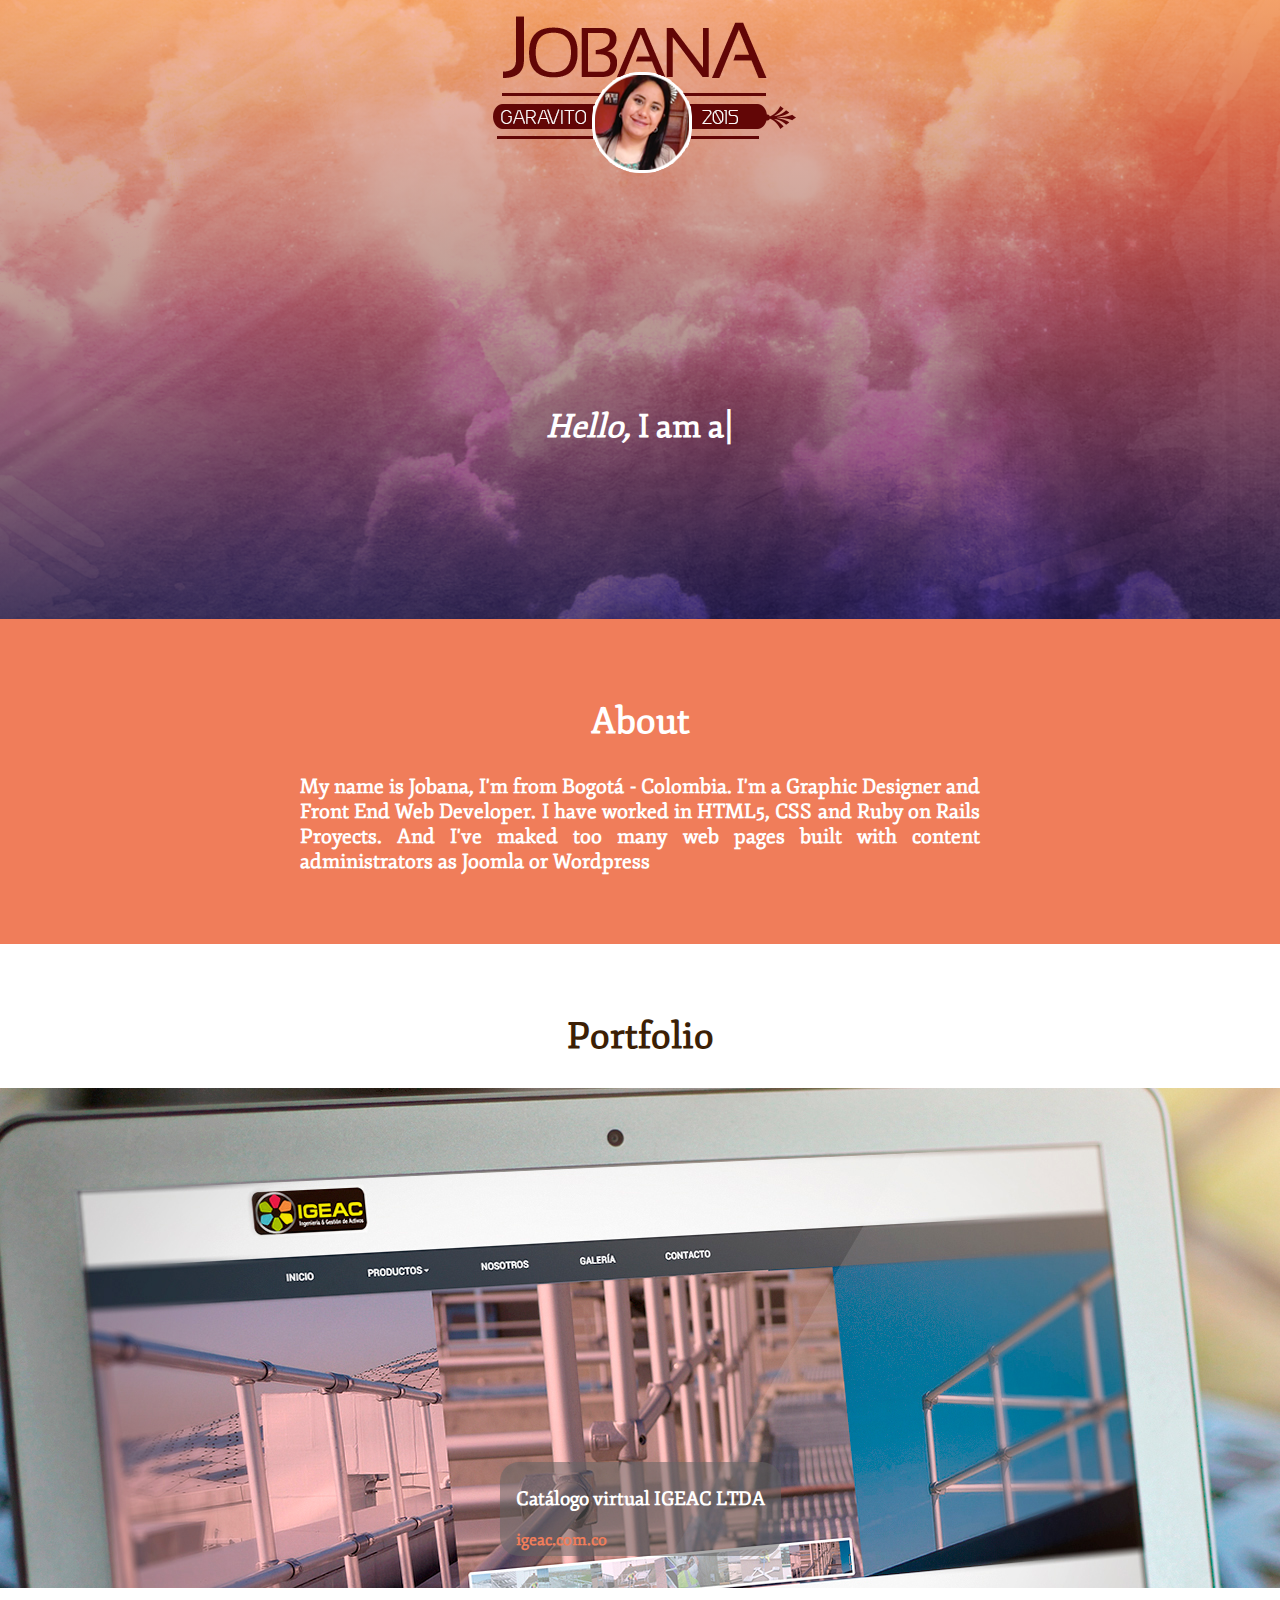
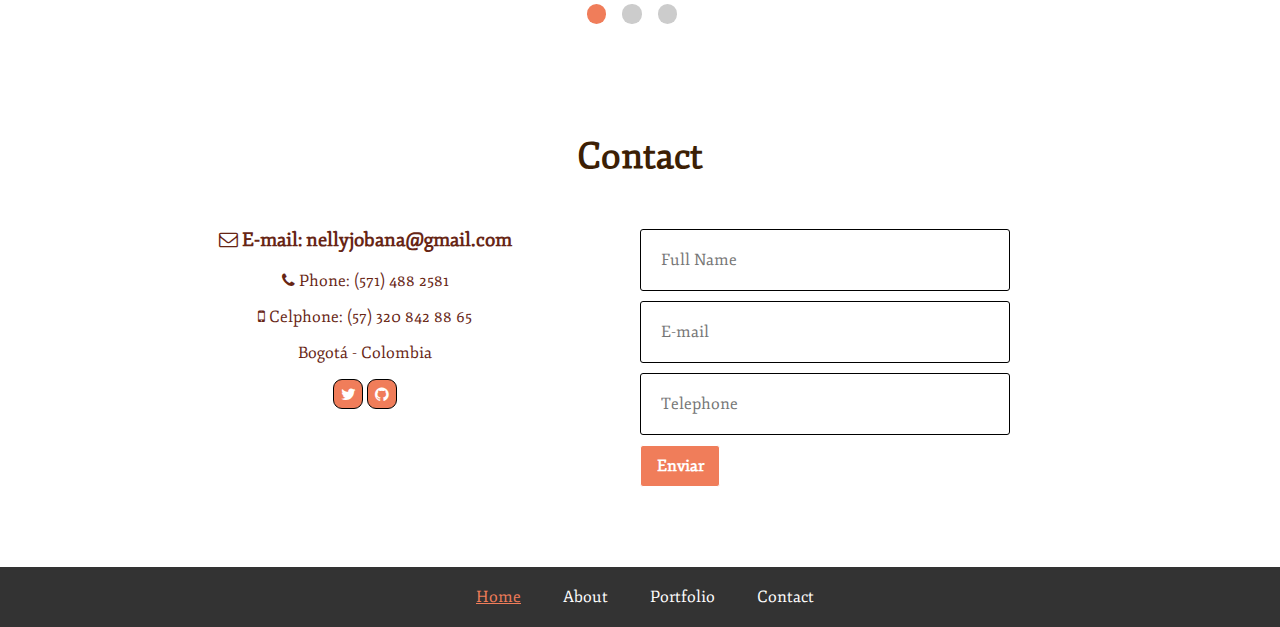
<file: index.html>
<!doctype html>
<html lang="en">
<head>
	<meta charset="UTF-8">
	  <meta name="viewport" content="width=device-width, initial-scale=1.0, maximum-scale=1.0">
	<title>Jobana Garavito - Full Stack Rails Developer</title>
	<link href='http://fonts.googleapis.com/css?family=Arbutus+Slab' rel='stylesheet' type='text/css'>
<link href='http://fonts.googleapis.com/css?family=Fjord+One' rel='stylesheet' type='text/css'>
<link rel="stylesheet" href="https://maxcdn.bootstrapcdn.com/font-awesome/4.4.0/css/font-awesome.min.css">
<link rel="stylesheet" type="text/css" href="css/style.css">
<link rel="stylesheet" href="css/normalize.css">
<link rel="stylesheet" href="css/slippry.css">
</head>

<body>
<div class="home-wrapper">

<header>
	
	<img src="images/jobanagaravito.png" alt="jobana-garavito">
</header>

<section id="home">
	<h1><span id="typed" style="white-space:pre;"></span></h1
</section>	
</div>

<section id="planes">

	<div class="box">
			<h2>About</h2>
		<p>My name is Jobana, I'm from Bogotá - Colombia.  I'm a Graphic Designer and Front End Web Developer. I have worked in HTML5, CSS and Ruby on Rails Proyects. And I've maked too many web pages built with content administrators as Joomla or Wordpress</p>
	</div>
</section>

<section id="portafolio">
<h2>Portfolio</h2>
<div class="demo_wrapper">
			<article class="demo_block">
<ul id="demo1">
				<li><a href="#slide1"><img src="images/igeac.jpg" alt="<h3>Catálogo virtual IGEAC LTDA</h3> <a href='http://igeac.com.co/index.php/es/'>igeac.com.co</a>"></a></li>
				<li><a href="#slide2"><img src="images/dsnube.jpg"  alt="<h3>Página web DIGITAL SIGMA EN LA NUBE</h3> <a href='http://www.dsnube.co/'>dsnube.co</a>"></a></li>
				<li><a href="#slide3"><img src="images/multibuscador.jpg" alt="<h3>Multibuscador</h3> <a href='http://buscador.doctorcomputador.com/'>bucador.doctorcomputador.com</a>"></a></li>
			</ul>
			</article>
		</div>		
</section>
<section id="contacto" class="container">
<h2>Contact</h2>
<div class="datos">
	<h3><i class="fa fa-envelope-o"></i> E-mail: nellyjobana@gmail.com</h3>
	<p><i class="fa fa-phone"></i> Phone: (571) 488 2581</p>
	<p><i class="fa fa-mobile"></i> Celphone: (57) 320 842 88 65</p>
	<p>Bogotá - Colombia</p>
	<div class="redes">
		<a href="http://twitter.com/jbn16"><i class="fa fa-twitter"></i></a>
		<a href="http://github.com/jobana"><i class="fa fa-github"></i></a>
		</div>
	</div>
	
	<div class="formulario">
	<form action="contacto.php" method="POST">
		<input type="text" name="name" required="required" id="name" placeholder="Full Name">
		<input type="text"name="email" required="required"id="email" placeholder="E-mail">
		<input type="text"name="telephone" required="required" id="telephone" placeholder="Telephone">
		<button type="submit" name="submit">Enviar</button>

	</form>
	</div>
</section>
<footer>
	<nav>
		<a class="active" href="#home">Home</a>
		<a href="#planes">About</a>
		<a href="#portafolio">Portfolio</a>
		<a href="#contacto">Contact</a>
	</nav>
</footer>

<script type="text/javascript" language="javascript" src="http://code.jquery.com/jquery-1.8.2.min.js"></script>
<script src="http://ajax.googleapis.com/ajax/libs/jquery/2.0.0/jquery.min.js"></script>
<script src="http://ajax.googleapis.com/ajax/libs/jquery/1.9.1/jquery.min.js"></script>
<script src="js/typed.js" type="text/javascript"></script>
<script src="js/app.js"type="text/javascript"></script>
<script src="js/slippry.min.js"></script>
</body>
</html>
</file>
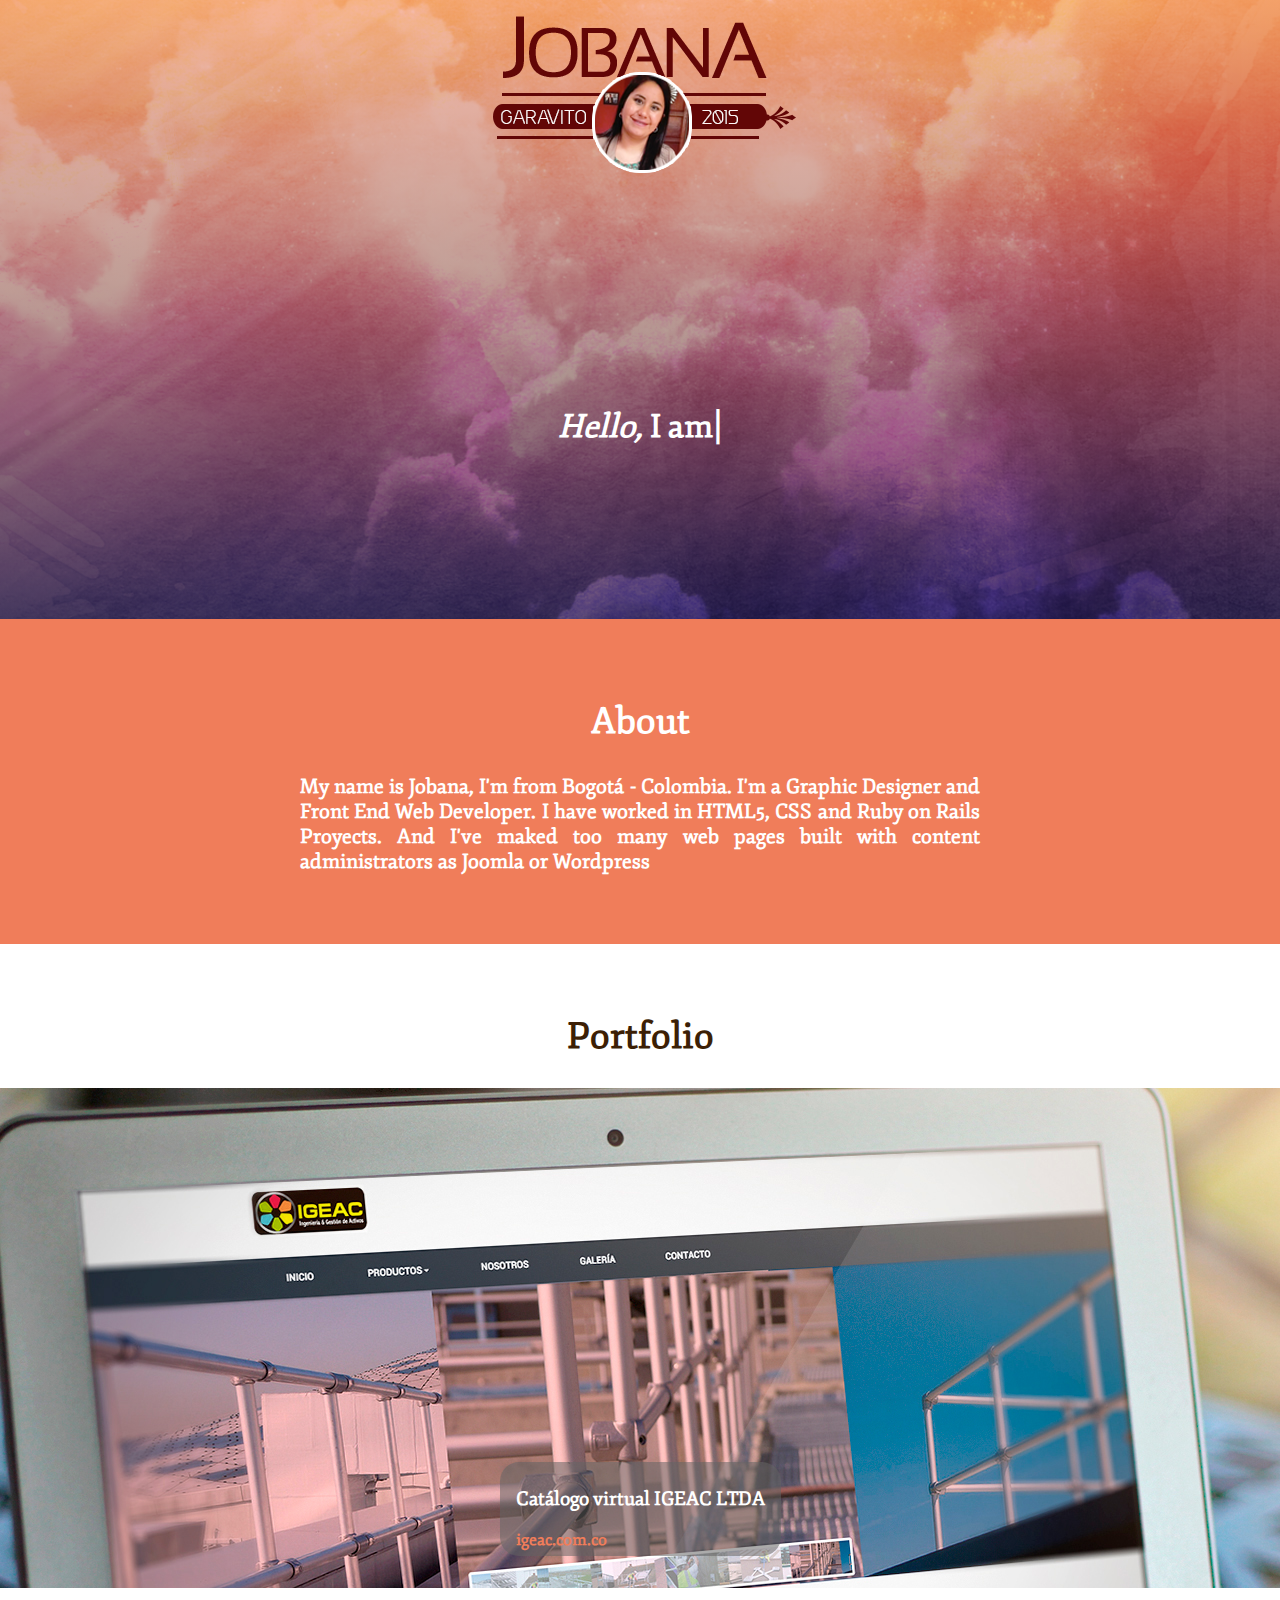
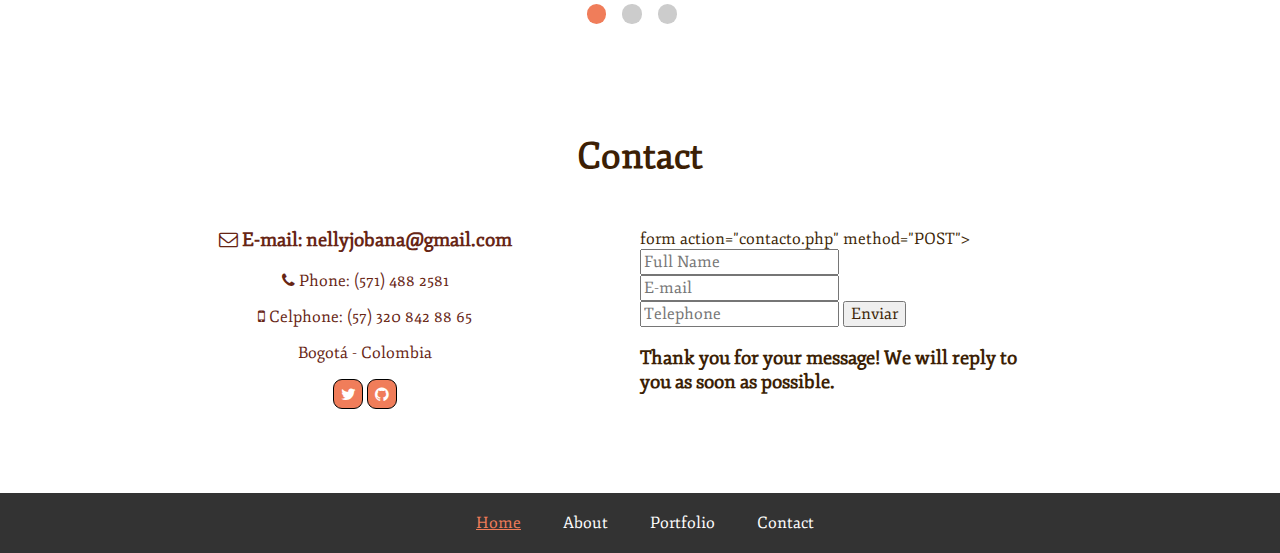
<file: gracias.html>
<!doctype html>
<html lang="en">
<head>
	<meta charset="UTF-8">
	  <meta name="viewport" content="width=device-width, initial-scale=1.0, maximum-scale=1.0">
	<title>Jobana Garavito - Full Stack Rails Developer</title>
	<link href='http://fonts.googleapis.com/css?family=Arbutus+Slab' rel='stylesheet' type='text/css'>
<link href='http://fonts.googleapis.com/css?family=Fjord+One' rel='stylesheet' type='text/css'>
<link rel="stylesheet" href="https://maxcdn.bootstrapcdn.com/font-awesome/4.4.0/css/font-awesome.min.css">
<link rel="stylesheet" type="text/css" href="css/style.css">
<link rel="stylesheet" href="css/normalize.css">
<link rel="stylesheet" href="css/slippry.css">
</head>

<body>
<div class="home-wrapper">

<header>
	
	<img src="images/jobanagaravito.png" alt="jobana-garavito">
</header>

<section id="home">
	<h1><span id="typed" style="white-space:pre;"></span></h1
</section>	
</div>

<section id="planes">

	<div class="box">
			<h2>About</h2>
		<p>My name is Jobana, I'm from Bogotá - Colombia.  I'm a Graphic Designer and Front End Web Developer. I have worked in HTML5, CSS and Ruby on Rails Proyects. And I've maked too many web pages built with content administrators as Joomla or Wordpress</p>
	</div>
</section>

<section id="portafolio">
<h2>Portfolio</h2>
<div class="demo_wrapper">
			<article class="demo_block">
<ul id="demo1">
				<li><a href="#slide1"><img src="images/igeac.jpg" alt="<h3>Catálogo virtual IGEAC LTDA</h3> <a href='http://igeac.com.co/index.php/es/'>igeac.com.co</a>"></a></li>
				<li><a href="#slide2"><img src="images/dsnube.jpg"  alt="<h3>Página web DIGITAL SIGMA EN LA NUBE</h3> <a href='http://www.dsnube.co/'>dsnube.co</a>"></a></li>
				<li><a href="#slide3"><img src="images/multibuscador.jpg" alt="<h3>Multibuscador</h3> <a href='http://buscador.doctorcomputador.com/'>bucador.doctorcomputador.com</a>"></a></li>
			</ul>
			</article>
		</div>		
</section>
<section id="contacto" class="container">
<h2>Contact</h2>
<div class="datos">
	<h3><i class="fa fa-envelope-o"></i> E-mail: nellyjobana@gmail.com</h3>
	<p><i class="fa fa-phone"></i> Phone: (571) 488 2581</p>
	<p><i class="fa fa-mobile"></i> Celphone: (57) 320 842 88 65</p>
	<p>Bogotá - Colombia</p>
	<div class="redes">
		<a href="http://twitter.com/jbn16"><i class="fa fa-twitter"></i></a>
		<a href="http://github.com/jobana"><i class="fa fa-github"></i></a>
		</div>
	</div>
	
	<div class="formulario">
	form action="contacto.php" method="POST">
		<input type="text" name="name" required="required" id="name" placeholder="Full Name">
		<input type="text"name="email" required="required"id="email" placeholder="E-mail">
		<input type="text"name="telephone" required="required" id="telephone" placeholder="Telephone">
		<button type="submit" name="submit">Enviar</button>

	</form>
<h3>Thank you for your message! We will reply to you as soon as possible.</h3>
	</form>
	</div>
</section>
<footer>
	<nav>
		<a class="active" href="index.html#home">Home</a>
		<a href="index.html#planes">About</a>
		<a href="index.html#portafolio">Portfolio</a>
		<a href="index.html#contacto">Contact</a>
	</nav>
</footer>

<script type="text/javascript" language="javascript" src="http://code.jquery.com/jquery-1.8.2.min.js"></script>
<script src="http://ajax.googleapis.com/ajax/libs/jquery/2.0.0/jquery.min.js"></script>
<script src="http://ajax.googleapis.com/ajax/libs/jquery/1.9.1/jquery.min.js"></script>
<script src="js/typed.js" type="text/javascript"></script>
<script src="js/app.js"type="text/javascript"></script>
<script src="js/slippry.min.js"></script>
</body>
</html>
</file>
<file: css/style.css>
* {box-sizing:border-box;} /*mantiene el ancho independientemente del padding, es decir no amplia el cuadro*/

body{
	font-family: 'Fjord One', serif;
	color:#3c1f05;
}


header{
	padding: 10px 0;
	width: auto;
	text-align: center;
}

header img{
	vertical-align: middle;
	overflow: visible;

}

header nav{
	float: right;
	margin-top: 10px;
	
}

header nav a {
	color: white;
	font-weight: bold;
	text-decoration: none;
	margin-left: 10px;
	padding: 10px 15px;

}

header nav a.active {
	background: #F07D5A;
	border-radius: 3px;
	

}

.home-wrapper{
	background: linear-gradient(rgba(240, 120, 90, 0.5), rgba(0, 0, 0, 0.5)), url(../images/fondo.jpg)no-repeat;
	background-size: cover;
	color: white;

	}


#home{
	text-align: center;
	padding: 200px 0 150px;
}	
section{
	padding: 40px 0;
}
section h2
{
	font-size: 36px;
	text-align: center;
}

.box{
	display: block;
	text-align: justify;
	max-width: 700px;
	padding: 10px;
	margin-left: auto;
	margin-right: auto;
	font-size: 20px;
	color: white; 
	font-weight: bold;
}

.container {
	width: 900px;
	margin-left: auto;
	margin-right: auto;
}


#planes{
	background-color: #F07D5A;

}

#contacto .datos{
display: inline-block;
text-align: center;
padding: 0 5px;
float: left;
color: #672514;
width: 350px;
margin-left: auto;
margin-right: auto;
}
.redes a{
	display: inline-block;
	padding: 10px
	font-size: 30px;
	border-radius: 30%;
	border: 0.5px solid black;
	background-color: #F07D5A;
	line-height: 30px;
	height: 30px;
	width: 30px;
	text-align: center;
	color: white !important;
	-webkit-transition: all 0.3s ease-in;
    -moz-transition: all 0.3s ease-in;
    -o-transition: all 0.3s ease-in;
    transition: all 0.3s ease-in;
}

.redes a:hover{
	background-color: #DAABC9;
}

#contacto .formulario{
max-width: 400px;
padding: 20px 0;
margin-bottom: 20px;
margin-left: 50%;
margin-right: auto;
}

form input{
	padding: 20px;
	margin-bottom: 10px;
	width: 370px;
	border-radius: 3px;
	border: 1px solid black;
	display: block;

}

form button{
	width: 80px;
	padding: 10px;
	border-radius: 3px;
	background-color: #F07D5A;
	text-align: center;
	font-weight: bold;
	color: white;
	border: 1px solid white;
	-webkit-transition: all 0.3s ease-in;
    -moz-transition: all 0.3s ease-in;
    -o-transition: all 0.3s ease-in;
    transition: all 0.3s ease-in;
}	

form button:hover{
    background-color: #DAABC9;
}


footer{
	background-color: #333;
	padding: 20px 0;
	font-size: 10px;
	text-align: center;
	display: block;
	bottom: 1px;

}

footer h4, footer p{
	color:white;
}

footer nav{
	margin-left: auto;
	margin-right: auto;
	
}
footer nav a {
	color: white;
	font-weight: lighter;
	font-size: 16px;
	text-decoration: none;
	margin-left: 10px;
	padding: 10px 15px;

}

footer nav a.active {
	text-decoration: underline;
	color: #F07D5A;
	}

@media screen and (max-width: 800px){
#contacto .datos{
display: block;
float: none;
}
#contacto .formulario{
margin-left: auto;
margin-right: auto;
}
.container {
	width: 95%;
	
}
}
</file>
<file: css/slippry.css>
.demo_wrapper {
	width: 100%;
	margin: 0 auto;

}
@media only screen and (max-device-width: 800px), screen and (max-width: 800px) {
  .demo_wrapper {
    width: 100%;
  }  
}
.demo_block {
	width: 100%;
}
/**
 *
 * slippry v1.2.9 - Responsive content slider for jQuery
 * http://slippry.com
 *
 * Authors: Lukas Jakob Hafner - @saftsaak
 *          Thomas Hurd - @SeenNotHurd
 *
 * Copyright 2015, booncon oy - http://booncon.com
 *
 *
 * Released under the MIT license - http://opensource.org/licenses/MIT
 */
/* kenBurns animations, very basic */
@-webkit-keyframes left-right {
  0% {
    -moz-transform: translateY(-20%) translateX(-10%);
    -ms-transform: translateY(-20%) translateX(-10%);
    -webkit-transform: translateY(-20%) translateX(-10%);
    transform: translateY(-20%) translateX(-10%); }
  100% {
    -moz-transform: translateY(0%) translateX(10%);
    -ms-transform: translateY(0%) translateX(10%);
    -webkit-transform: translateY(0%) translateX(10%);
    transform: translateY(0%) translateX(10%); } }
@-moz-keyframes left-right {
  0% {
    -moz-transform: translateY(-20%) translateX(-10%);
    -ms-transform: translateY(-20%) translateX(-10%);
    -webkit-transform: translateY(-20%) translateX(-10%);
    transform: translateY(-20%) translateX(-10%); }
  100% {
    -moz-transform: translateY(0%) translateX(10%);
    -ms-transform: translateY(0%) translateX(10%);
    -webkit-transform: translateY(0%) translateX(10%);
    transform: translateY(0%) translateX(10%); } }
@-ms-keyframes left-right {
  0% {
    -moz-transform: translateY(-20%) translateX(-10%);
    -ms-transform: translateY(-20%) translateX(-10%);
    -webkit-transform: translateY(-20%) translateX(-10%);
    transform: translateY(-20%) translateX(-10%); }
  100% {
    -moz-transform: translateY(0%) translateX(10%);
    -ms-transform: translateY(0%) translateX(10%);
    -webkit-transform: translateY(0%) translateX(10%);
    transform: translateY(0%) translateX(10%); } }
@keyframes left-right {
  0% {
    -moz-transform: translateY(-20%) translateX(-10%);
    -ms-transform: translateY(-20%) translateX(-10%);
    -webkit-transform: translateY(-20%) translateX(-10%);
    transform: translateY(-20%) translateX(-10%); }
  100% {
    -moz-transform: translateY(0%) translateX(10%);
    -ms-transform: translateY(0%) translateX(10%);
    -webkit-transform: translateY(0%) translateX(10%);
    transform: translateY(0%) translateX(10%); } }
@-webkit-keyframes right-left {
  0% {
    -moz-transform: translateY(0%) translateX(10%);
    -ms-transform: translateY(0%) translateX(10%);
    -webkit-transform: translateY(0%) translateX(10%);
    transform: translateY(0%) translateX(10%); }
  100% {
    -moz-transform: translateY(-20%) translateX(-10%);
    -ms-transform: translateY(-20%) translateX(-10%);
    -webkit-transform: translateY(-20%) translateX(-10%);
    transform: translateY(-20%) translateX(-10%); } }
@-moz-keyframes right-left {
  0% {
    -moz-transform: translateY(0%) translateX(10%);
    -ms-transform: translateY(0%) translateX(10%);
    -webkit-transform: translateY(0%) translateX(10%);
    transform: translateY(0%) translateX(10%); }
  100% {
    -moz-transform: translateY(-20%) translateX(-10%);
    -ms-transform: translateY(-20%) translateX(-10%);
    -webkit-transform: translateY(-20%) translateX(-10%);
    transform: translateY(-20%) translateX(-10%); } }
@-ms-keyframes right-left {
  0% {
    -moz-transform: translateY(0%) translateX(10%);
    -ms-transform: translateY(0%) translateX(10%);
    -webkit-transform: translateY(0%) translateX(10%);
    transform: translateY(0%) translateX(10%); }
  100% {
    -moz-transform: translateY(-20%) translateX(-10%);
    -ms-transform: translateY(-20%) translateX(-10%);
    -webkit-transform: translateY(-20%) translateX(-10%);
    transform: translateY(-20%) translateX(-10%); } }
@keyframes right-left {
  0% {
    -moz-transform: translateY(0%) translateX(10%);
    -ms-transform: translateY(0%) translateX(10%);
    -webkit-transform: translateY(0%) translateX(10%);
    transform: translateY(0%) translateX(10%); }
  100% {
    -moz-transform: translateY(-20%) translateX(-10%);
    -ms-transform: translateY(-20%) translateX(-10%);
    -webkit-transform: translateY(-20%) translateX(-10%);
    transform: translateY(-20%) translateX(-10%); } }
/* added to the original element calling slippry */
.sy-box.sy-loading {
  background: url("../images/sy-loader.gif") 50% 50% no-repeat;
  -moz-background-size: 32px;
  -o-background-size: 32px;
  -webkit-background-size: 32px;
  background-size: 32px;
  min-height: 40px; }
  .sy-box.sy-loading .sy-slides-wrap, .sy-box.sy-loading .sy-pager {
    visibility: hidden; }

/* element that wraps the slides */
.sy-slides-wrap {
  position: relative;
  height: 100%;
  width: 100%; }
  .sy-slides-wrap:hover .sy-controls {
    display: block; }

/* element that crops the visible area to the slides */
.sy-slides-crop {
  height: 100%;
  width: 100%;
  position: absolute;
  overflow: hidden; }

/* list containing the slides */
.sy-list {
  width: 100%;
  height: 100%;
  list-style: none;
  margin: 0;
  padding: 0;
  position: absolute; }
  .sy-list.horizontal {
    -moz-transition: left ease;
    -o-transition: left ease;
    -webkit-transition: left ease;
    transition: left ease; }
  .sy-list.vertical {
    -moz-transition: top ease;
    -o-transition: top ease;
    -webkit-transition: top ease;
    transition: top ease; }

/* single slide */
.sy-slide {
  position: absolute;
  width: 100%;
  max-height: 500px;
  overflow: hidden;
  z-index: 2; }
  .sy-slide.kenburns {
    width: 140%;
    left: -20%; }
    .sy-slide.kenburns.useCSS {
      -moz-transition-property: opacity;
      -o-transition-property: opacity;
      -webkit-transition-property: opacity;
      transition-property: opacity; }
      .sy-slide.kenburns.useCSS.sy-ken:nth-child(1n) {
        -webkit-animation-name: left-right;
        -webkit-animation-fill-mode: forwards;
        -moz-animation-name: left-right;
        -moz-animation-fill-mode: forwards;
        -o-animation-name: left-right;
        -o-animation-fill-mode: forwards;
        animation-name: left-right;
        animation-fill-mode: forwards; }
      .sy-slide.kenburns.useCSS.sy-ken:nth-child(2n) {
        -webkit-animation-name: right-left;
        -webkit-animation-fill-mode: forwards;
        -moz-animation-name: right-left;
        -moz-animation-fill-mode: forwards;
        -o-animation-name: right-left;
        -o-animation-fill-mode: forwards;
        animation-name: right-left;
        animation-fill-mode: forwards; }
  .sy-slide.sy-active {
    z-index: 3; }
  .sy-slide > img {
    margin: 0;
    padding: 0;
    display: block;
    width: 100%;
    border: 0; }
  .sy-slide > a {
    margin: 0;
    padding: 0;
    display: block;
    width: 100%; }
    .sy-slide > a > img {
      margin: 0;
      padding: 0;
      display: block;
      width: 100%;
      border: 0; }

/* next/ prev buttons, with arrows and clickable area a lot larger than the visible buttons */
.sy-controls {
  display: none;
  list-style: none;
  height: 100%;
  width: 100%;
  position: absolute;
  padding: 0;
  margin: 0; }
  .sy-controls li {
    position: absolute;
    width: 10%;
    min-width: 4.2em;
    height: 100%;
    z-index: 33; }
    .sy-controls li.sy-prev {
      left: 0;
      top: 0; }
      .sy-controls li.sy-prev a:after {
        background-position: -5% 0; }
    .sy-controls li.sy-next {
      right: 0;
      top: 0; }
      .sy-controls li.sy-next a:after {
        background-position: 105% 0; }
    .sy-controls li a {
      position: relative;
      width: 100%;
      height: 100%;
      display: block;
      text-indent: -9999px; }
      .sy-controls li a:link, .sy-controls li a:visited {
        opacity: 0.4; }
      .sy-controls li a:hover, .sy-controls li a:focus {
        opacity: 0.8;
        outline: none; }
      .sy-controls li a:after {
        content: "";
        background-image: url("../images/arrows.svg");
        background-repeat: no-repeat;
        -moz-background-size: cover;
        -o-background-size: cover;
        -webkit-background-size: cover;
        background-size: cover;
        text-align: center;
        text-indent: 0;
        line-height: 2.8em;
        color: #111;
        font-weight: 800;
        position: absolute;
        background-color: #fff;
        width: 2.8em;
        height: 2.8em;
        left: 50%;
        top: 50%;
        margin-top: -1.4em;
        margin-left: -1.4em;
        -moz-border-radius: 50%;
        -webkit-border-radius: 50%;
        border-radius: 50%; }
  @media only screen and (max-device-width: 600px) {
    .sy-controls {
      display: block; }
      .sy-controls li {
        min-width: 2.1em; }
        .sy-controls li a:after {
          width: 1.4em;
          height: 1.4em;
          margin-top: -0.7em;
          margin-left: -0.7em; } }

/* captions, styled fo the overlay variant */
.sy-caption-wrap {
  position: absolute;
  bottom: 2em;
  z-index: 12;
  left: 50%; }
  .sy-caption-wrap .sy-caption {
    position: relative;
    left: -50%;
    background-color: rgba(100, 100, 100, 0.54);
    color: #fff;
    padding: 0.4em 1em;
    -moz-border-radius: 1.2em;
    -webkit-border-radius: 1.2em;
    border-radius: 1.2em; }
    .sy-caption-wrap .sy-caption a:link, .sy-caption-wrap .sy-caption a:visited {
      color: #F07D5A;
      font-weight: 600;
      text-decoration: none; }
    .sy-caption-wrap .sy-caption a:hover, .sy-caption-wrap .sy-caption a:focus {
      text-decoration: underline; }
  @media only screen and (max-device-width: 600px), screen and (max-width: 600px) {
    .sy-caption-wrap {
      left: 0;
      bottom: 0.4em; }
      .sy-caption-wrap .sy-caption {
        left: 0;
        padding: 0.2em 0.4em;
        font-size: 0.92em;
        -moz-border-radius: 0;
        -webkit-border-radius: 0;
        border-radius: 0; } }

/* pager bubbles */
.sy-pager {
  overflow: hidden;
  *zoom: 1;
  display: block;
  width: 100%;
  margin: 1em 0 0;
  padding: 0;
  list-style: none;
  text-align: center; }
  .sy-pager li {
    display: inline-block;
    width: 1.2em;
    height: 1.2em;
    margin: 0 1em 0 0;
    -moz-border-radius: 50%;
    -webkit-border-radius: 50%;
    border-radius: 50%; }
    .sy-pager li.sy-active a {
      background-color: #F07D5A; }
    .sy-pager li a {
      width: 100%;
      height: 100%;
      display: block;
      background-color: #ccc;
      text-indent: -9999px;
      -moz-background-size: 2em;
      -o-background-size: 2em;
      -webkit-background-size: 2em;
      background-size: 2em;
      -moz-border-radius: 50%;
      -webkit-border-radius: 50%;
      border-radius: 50%; }
      .sy-pager li a:link, .sy-pager li a:visited {
        opacity: 1.0; }
      .sy-pager li a:hover, .sy-pager li a:focus {
        opacity: 0.6; }

/* element to "keep/ fill" the space of the content, gets intrinsic height via js */
.sy-filler {
  width: 100%; }
  .sy-filler.ready {
    -moz-transition: padding 600ms ease;
    -o-transition: padding 600ms ease;
    -webkit-transition: padding 600ms ease;
    transition: padding 600ms ease; }
</file>
